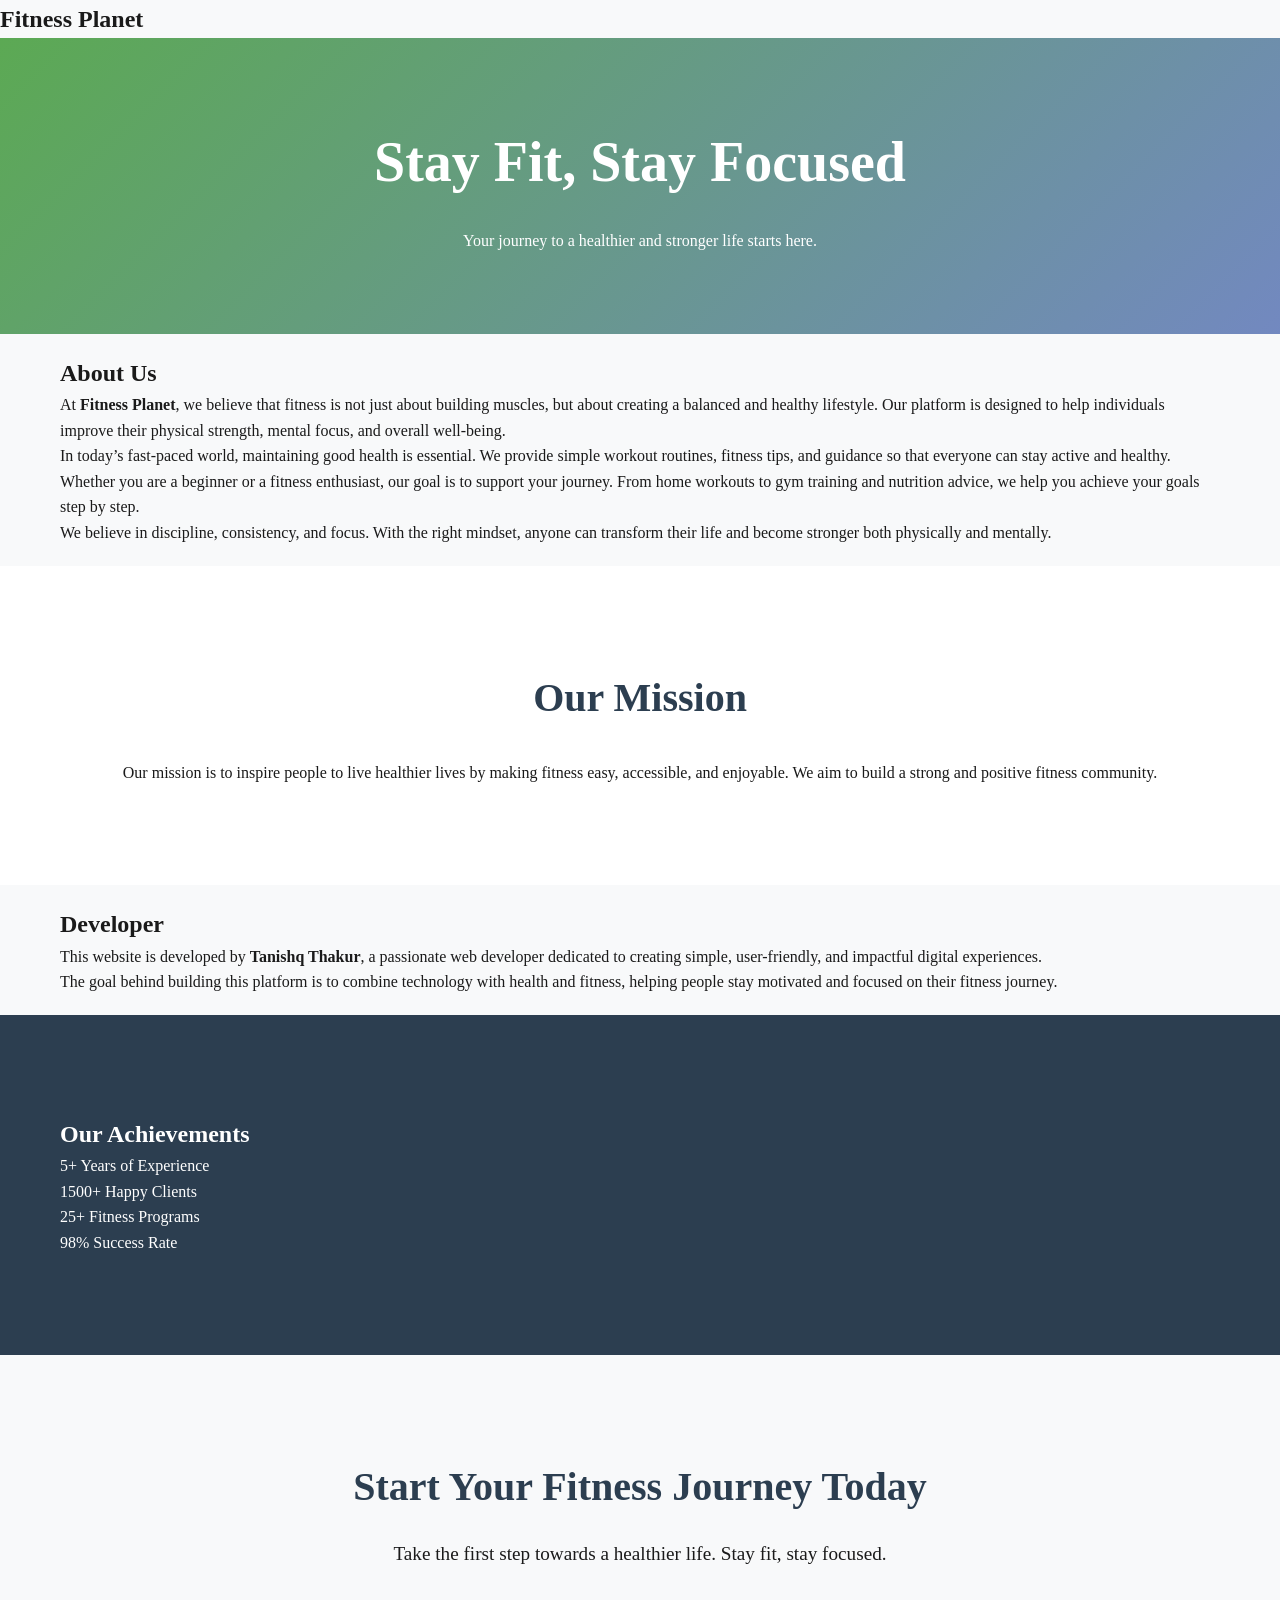
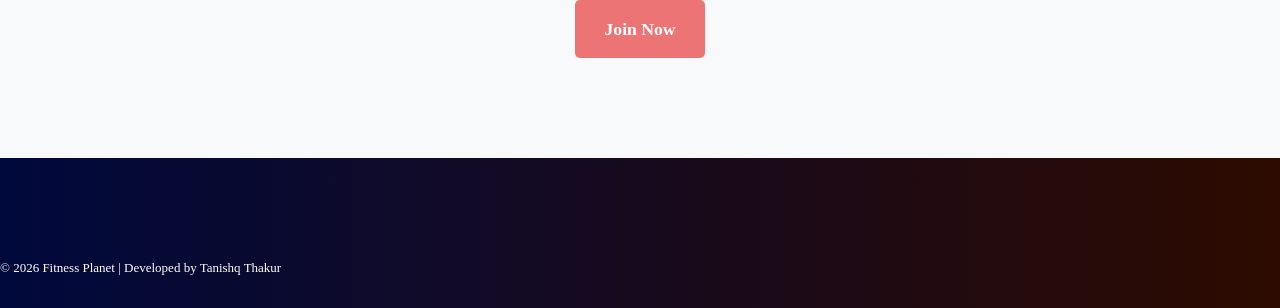
<file: about.html>
<!DOCTYPE html>
<html lang="en">
<head>
  <meta charset="UTF-8">
  <meta name="viewport" content="width=device-width, initial-scale=1.0">
  <title>Fitness Planet - About Us</title>

  <!-- External CSS -->
  <link rel="stylesheet" href="about.css">
  <link rel="stylesheet" href="navbar.css">
  <link rel="stylesheet" href="footer.css">

  <link rel="icon" href="pictures/Fitness.png">
</head>

<body>

  <!-- Navbar -->
  <nav class="navbar">
    <h2>Fitness Planet</h2>
  </nav>

  <!-- Header -->
  <header class="header">
    <div class="header-content">
      <h1>Stay Fit, Stay Focused</h1>
      <p>Your journey to a healthier and stronger life starts here.</p>
    </div>
  </header>

  <!-- About Section -->
  <section class="about">
    <div class="container">
      <h2>About Us</h2>

      <p>
        At <b>Fitness Planet</b>, we believe that fitness is not just about building muscles,
        but about creating a balanced and healthy lifestyle. Our platform is designed to help
        individuals improve their physical strength, mental focus, and overall well-being.
      </p>

      <p>
        In today’s fast-paced world, maintaining good health is essential. We provide simple
        workout routines, fitness tips, and guidance so that everyone can stay active and healthy.
      </p>

      <p>
        Whether you are a beginner or a fitness enthusiast, our goal is to support your journey.
        From home workouts to gym training and nutrition advice, we help you achieve your goals step by step.
      </p>

      <p>
        We believe in discipline, consistency, and focus. With the right mindset,
        anyone can transform their life and become stronger both physically and mentally.
      </p>
    </div>
  </section>

  <!-- Mission -->
  <section class="mission">
    <div class="container">
      <h2>Our Mission</h2>
      <p>
        Our mission is to inspire people to live healthier lives by making fitness easy,
        accessible, and enjoyable. We aim to build a strong and positive fitness community.
      </p>
    </div>
  </section>

  <!-- Developer Section -->
  <section class="developer">
    <div class="container">
      <h2>Developer</h2>
      <p>
        This website is developed by <b>Tanishq Thakur</b>, a passionate web developer
        dedicated to creating simple, user-friendly, and impactful digital experiences.
      </p>

      <p>
        The goal behind building this platform is to combine technology with health and fitness,
        helping people stay motivated and focused on their fitness journey.
      </p>
    </div>
  </section>

  <!-- Stats -->
  <section class="stats">
    <div class="container">
      <h2>Our Achievements</h2>
      <p>5+ Years of Experience</p>
      <p>1500+ Happy Clients</p>
      <p>25+ Fitness Programs</p>
      <p>98% Success Rate</p>
    </div>
  </section>

  <!-- CTA -->
  <section class="cta">
    <div class="container">
      <h2>Start Your Fitness Journey Today</h2>
      <p>
        Take the first step towards a healthier life. Stay fit, stay focused.
      </p>
      <a href="signin.html" class="btn">Join Now</a>
    </div>
  </section>

  <!-- Footer -->
  <footer class="footer">
    <p>© 2026 Fitness Planet | Developed by Tanishq Thakur</p>
  </footer>

</body>
</html>
</file>
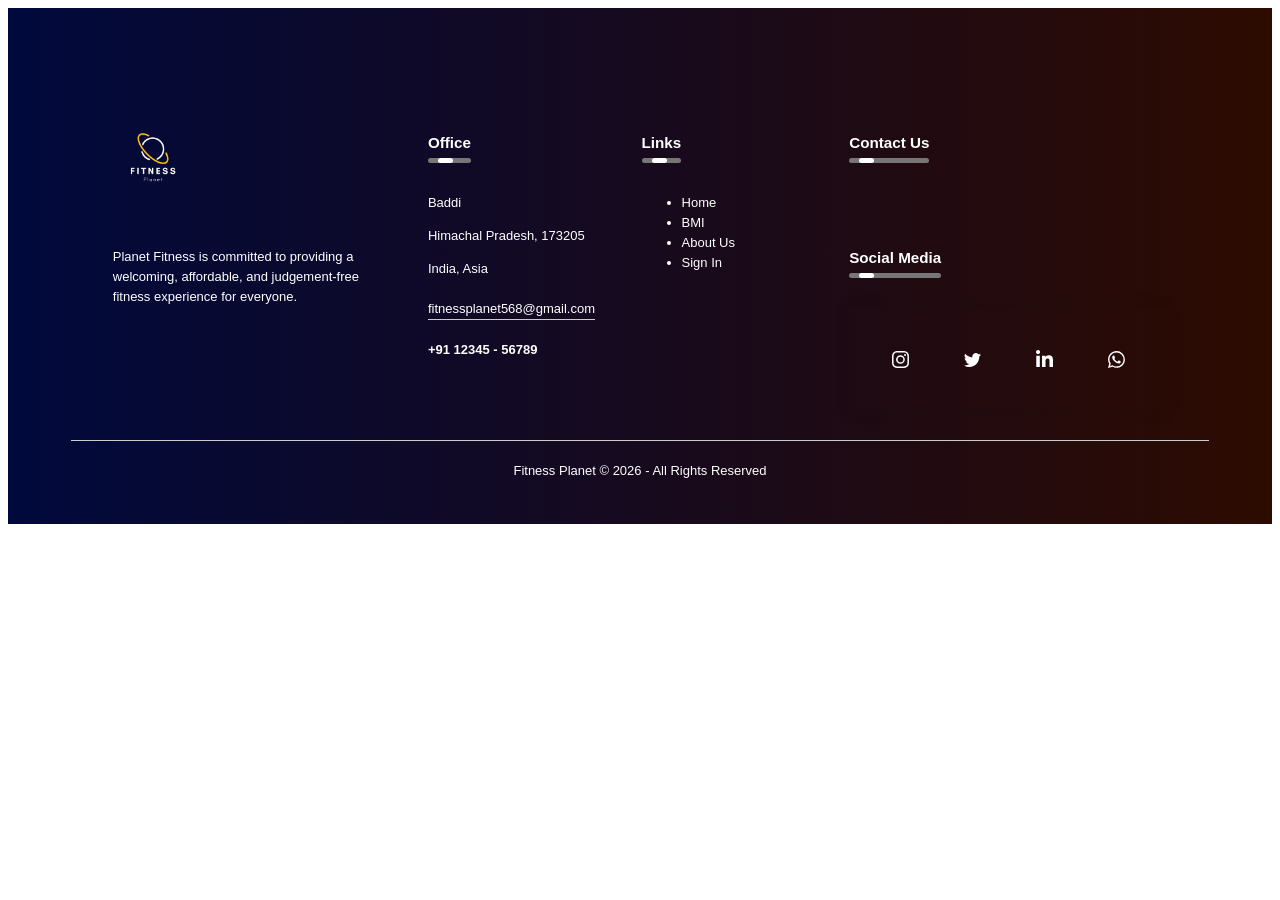
<file: footer.html>
<!DOCTYPE html>
<html lang="en">
<head>
    <meta charset="UTF-8">
    <meta name="viewport" content="width=device-width, initial-scale=1.0">
    <title>Footer</title>
    <link rel="stylesheet" href="footer.css">
    <link rel="shortcut icon" href="pictures/Fitness.png" type="image/x-icon">
</head>
<body>
                <!-- ------------------------------FOOTER----------------------------->
                <footer>
                    <div class="row">
                        <div class="col">
                            <img src="pictures/image_transparent.png" class="logoo">
                            <p>Planet Fitness is committed to providing a welcoming, affordable, and judgement-free fitness
                                experience for everyone.</p>
                        </div>
                        <div class="col">
                            <h3>Office <div class="underline"><span></span></div>
                            </h3>
                            <p>Baddi</p>
                            <p>Himachal Pradesh, 173205</p>
                            <p>India, Asia</p>
                            <p class="emailid">fitnessplanet568@gmail.com</p>
                            <h4>+91 12345 - 56789</h4>
                        </div>
                        <div class="col">
                            <h3>Links <div class="underline"><span></span></div>
                            </h3>
                            <ul>
                                <li><a href="index.html">Home</a></li>
                                <li><a href="index.html#bmi-section">BMI</a></li>
                                <li><a href="about.html">About Us</a></li>
                                <li><a href="signin.html">Sign In</a></li>
                            </ul>
                        </div>
                        <div class="col">
                            <a href="contact.html" style="text-decoration: none; color: inherit;"><h3>Contact Us
                                <div class="underline"><span></span></div>
                                </h3>
                            </a>
                            <br><br>
                            <h3>Social Media
                                <div class="underline"><span></span>
                                </div>
                            </h3>
                            <div class="card1">
                                <a href="#" class="socialContainer containerOne">
                                    <svg class="socialSvg instagramSvg" viewBox="0 0 16 16">
                                        <path
                                            d="M8 0C5.829 0 5.556.01 4.703.048 3.85.088 3.269.222 2.76.42a3.917 3.917 0 0 0-1.417.923A3.927 3.927 0 0 0 .42 2.76C.222 3.268.087 3.85.048 4.7.01 5.555 0 5.827 0 8.001c0 2.172.01 2.444.048 3.297.04.852.174 1.433.372 1.942.205.526.478.972.923 1.417.444.445.89.719 1.416.923.51.198 1.09.333 1.942.372C5.555 15.99 5.827 16 8 16s2.444-.01 3.298-.048c.851-.04 1.434-.174 1.943-.372a3.916 3.916 0 0 0 1.416-.923c.445-.445.718-.891.923-1.417.197-.509.332-1.09.372-1.942C15.99 10.445 16 10.173 16 8s-.01-2.445-.048-3.299c-.04-.851-.175-1.433-.372-1.941a3.926 3.926 0 0 0-.923-1.417A3.911 3.911 0 0 0 13.24.42c-.51-.198-1.092-.333-1.943-.372C10.443.01 10.172 0 7.998 0h.003zm-.717 1.442h.718c2.136 0 2.389.007 3.232.046.78.035 1.204.166 1.486.275.373.145.64.319.92.599.28.28.453.546.598.92.11.281.24.705.275 1.485.039.843.047 1.096.047 3.231s-.008 2.389-.047 3.232c-.035.78-.166 1.203-.275 1.485a2.47 2.47 0 0 1-.599.919c-.28.28-.546.453-.92.598-.28.11-.704.24-1.485.276-.843.038-1.096.047-3.232.047s-2.39-.009-3.233-.047c-.78-.036-1.203-.166-1.485-.276a2.478 2.478 0 0 1-.92-.598 2.48 2.48 0 0 1-.6-.92c-.109-.281-.24-.705-.275-1.485-.038-.843-.046-1.096-.046-3.233 0-2.136.008-2.388.046-3.231.036-.78.166-1.204.276-1.486.145-.373.319-.64.599-.92.28-.28.546-.453.92-.598.282-.11.705-.24 1.485-.276.738-.034 1.024-.044 2.515-.045v.002zm4.988 1.328a.96.96 0 1 0 0 1.92.96.96 0 0 0 0-1.92zm-4.27 1.122a4.109 4.109 0 1 0 0 8.217 4.109 4.109 0 0 0 0-8.217zm0 1.441a2.667 2.667 0 1 1 0 5.334 2.667 2.667 0 0 1 0-5.334z">
                                        </path>
                                    </svg>
                                </a>
    
                                <a href="#" class="socialContainer containerTwo">
                                    <svg class="socialSvg twitterSvg" viewBox="0 0 16 16">
                                        <path
                                            d="M5.026 15c6.038 0 9.341-5.003 9.341-9.334 0-.14 0-.282-.006-.422A6.685 6.685 0 0 0 16 3.542a6.658 6.658 0 0 1-1.889.518 3.301 3.301 0 0 0 1.447-1.817 6.533 6.533 0 0 1-2.087.793A3.286 3.286 0 0 0 7.875 6.03a9.325 9.325 0 0 1-6.767-3.429 3.289 3.289 0 0 0 1.018 4.382A3.323 3.323 0 0 1 .64 6.575v.045a3.288 3.288 0 0 0 2.632 3.218 3.203 3.203 0 0 1-.865.115 3.23 3.23 0 0 1-.614-.057 3.283 3.283 0 0 0 3.067 2.277A6.588 6.588 0 0 1 .78 13.58a6.32 6.32 0 0 1-.78-.045A9.344 9.344 0 0 0 5.026 15z">
                                        </path>
                                    </svg> </a>
    
                                <a href="#" class="socialContainer containerThree">
                                    <svg class="socialSvg linkdinSvg" viewBox="0 0 448 512">
                                        <path
                                            d="M100.28 448H7.4V148.9h92.88zM53.79 108.1C24.09 108.1 0 83.5 0 53.8a53.79 53.79 0 0 1 107.58 0c0 29.7-24.1 54.3-53.79 54.3zM447.9 448h-92.68V302.4c0-34.7-.7-79.2-48.29-79.2-48.29 0-55.69 37.7-55.69 76.7V448h-92.78V148.9h89.08v40.8h1.3c12.4-23.5 42.69-48.3 87.88-48.3 94 0 111.28 61.9 111.28 142.3V448z">
                                        </path>
                                    </svg>
                                </a>
    
                                <a href="#" class="socialContainer containerFour">
                                    <svg class="socialSvg whatsappSvg" viewBox="0 0 16 16">
                                        <path
                                            d="M13.601 2.326A7.854 7.854 0 0 0 7.994 0C3.627 0 .068 3.558.064 7.926c0 1.399.366 2.76 1.057 3.965L0 16l4.204-1.102a7.933 7.933 0 0 0 3.79.965h.004c4.368 0 7.926-3.558 7.93-7.93A7.898 7.898 0 0 0 13.6 2.326zM7.994 14.521a6.573 6.573 0 0 1-3.356-.92l-.24-.144-2.494.654.666-2.433-.156-.251a6.56 6.56 0 0 1-1.007-3.505c0-3.626 2.957-6.584 6.591-6.584a6.56 6.56 0 0 1 4.66 1.931 6.557 6.557 0 0 1 1.928 4.66c-.004 3.639-2.961 6.592-6.592 6.592zm3.615-4.934c-.197-.099-1.17-.578-1.353-.646-.182-.065-.315-.099-.445.099-.133.197-.513.646-.627.775-.114.133-.232.148-.43.05-.197-.1-.836-.308-1.592-.985-.59-.525-.985-1.175-1.103-1.372-.114-.198-.011-.304.088-.403.087-.088.197-.232.296-.346.1-.114.133-.198.198-.33.065-.134.034-.248-.015-.347-.05-.099-.445-1.076-.612-1.47-.16-.389-.323-.335-.445-.34-.114-.007-.247-.007-.38-.007a.729.729 0 0 0-.529.247c-.182.198-.691.677-.691 1.654 0 .977.71 1.916.81 2.049.098.133 1.394 2.132 3.383 2.992.47.205.84.326 1.129.418.475.152.904.129 1.246.08.38-.058 1.171-.48 1.338-.943.164-.464.164-.86.114-.943-.049-.084-.182-.133-.38-.232z">
                                        </path>
                                    </svg>
                                </a>
                            </div>
    
    
                        </div>
                    </div>
                    <hr>
                    <p class="copyright">Fitness Planet © 2026 - All Rights Reserved</p>
                </footer>
    
                <!-- ------------------------------FOOTER ENDS------------------------------->
</body>
</html>
</file>
<file: about.css>
:root {
  --primary: #ec7474;
  --secondary: #2C3E50;
  --light: #f8f9fa;
  --dark: #1a1a1a;
  --accent: #FF5722;
  --text-color: var(--dark);
  --bg-color: var(--light);
  --card-bg: white;
  --team-name-color: var(--secondary);
  --team-bio-color: #666;
  --header-gradient: linear-gradient(135deg, rgba(76, 175, 80, 0.9) 0%, rgba(33, 150, 243, 0.6) 100%);
}

html {
  transition: all 0.5s ease-in;
}

html.dark {
  --primary-color: #fff;
  --secondary-color: #333;
  --text-color: var(--light);
  --bg-color: #111;
  --card-bg: #222;
  --team-name-color: var(--light);
  --team-bio-color: #ccc;
  --header-gradient: linear-gradient(135deg, rgba(76, 175, 80, 0.6) 0%, rgba(33, 150, 243, 0.4) 100%);
}

html.dark {
  background-color: #111;
  color: var(--primary-color);
}

* {
  margin: 0;
  padding: 0;
  box-sizing: border-box;
  font-family: "montserrat";
}

body {
  background-color: var(--bg-color);
  color: var(--text-color);
  line-height: 1.6;
  transition: background-color 0.5s ease, color 0.5s ease;
  margin: 0;
  padding: 0;
}


#cards-container {
  background-color:black;
  height: 60vh;
  display: flex;
  display: flex;
  justify-content: center;
  align-items: center;
  gap: 70px;
  position: relative;
  z-index: 10;
  padding: 4px;
}

.card {
  background: rgba(255, 255, 255, 0.95);
  border-radius: 20px;
  box-shadow: 0 15px 35px rgba(0, 0, 0, 0.2);
  width: 450px;
  height: 500px;
  overflow: hidden;
  transition: all 0.5s cubic-bezier(0.34, 1.56, 0.64, 1);
  transform-style: preserve-3d;
  perspective: 1000px;
  /* Add these properties to center children */
  display: flex;
  justify-content: center;
  align-items: center;
}

.card:hover {
  transform: translateY(-15px) rotateX(5deg);
  box-shadow: 0 25px 50px rgba(0, 0, 0, 0.3);
}

.card::before {
  content: '';
  position: absolute;
  top: -50%;
  left: -50%;
  width: 200%;
  height: 200%;
  background: linear-gradient(45deg, transparent, rgba(255, 255, 255, 0.3), transparent);
  transform: rotate(45deg);
  transition: 0.8s;
  opacity: 0;
}

.card:hover::before {
  animation: shine 1.5s;
}

.profile-image {
  /* Increase dimensions to something more visible */
  height: 500px;
  width: 500px;
  /* Optional: add a border or styling to the container */
  overflow: hidden;
}

.profile-image img {
  /* Make the image fill its container */
  width: 100%;
  height: 100%;
  object-fit: cover; /* This keeps the image proportional */
}

.overlay {
  position: absolute;
  top: 0;
  left: 0;
  height: 100%;
  width: 100%;
  background: var(--header-gradient);
  padding: 20px;
  opacity: 0;
  transition: opacity 0.4s ease;
  display: flex;
  flex-direction: column;
  justify-content: flex-end;
  overflow: hidden; /* Prevent content from overflowing */
}

.overlay h4 {
  color: white;
  font-size: 40px;
  text-transform: uppercase;
  margin-bottom: 20px;
  font-weight: 800;
  overflow: hidden;
  text-overflow: ellipsis; /* Add ellipsis for overflowing text */
  white-space: normal; /* Allow text to wrap */
}

.overlay p {
  color: white;
  font-size: 18px;
  overflow: hidden;
  text-overflow: ellipsis; /* Add ellipsis for overflowing text */
  display: -webkit-box;
  -webkit-line-clamp: 3; /* Limit to 3 lines */
  -webkit-box-orient: vertical;
  white-space: normal; /* Allow text to wrap */
}


.card:hover .overlay {
  opacity: 1;
  background: var(--header-gradient);
}

.card:hover {
  transform: rotate3d(-1, 1, 0, 20deg);
}

.container {
  max-width: 1200px;
  margin:auto;
  padding: 20px;
}

header {
  text-align: center;
  padding: 80px 20px;
  background-color: var(--primary);
  color: white;
  position: relative;
  overflow: hidden;
}

header::before {
  content: "";
  position: absolute;
  top: 0;
  left: 0;
  width: 100%;
  height: 100%;
  background: var(--header-gradient);
  z-index: 1;
  transition: background 0.5s ease;
}

.header-content {
  position: relative;
  z-index: 2;
}

h1 {
  font-size: 3.5rem;
  margin-bottom: 20px;
  font-weight: 700;
}

.subtitle {
  font-size: 1.5rem;
  margin-bottom: 30px;
  max-width: 800px;
  margin-left: auto;
  margin-right: auto;
}

.mission {
  padding: 80px 20px;
  text-align: center;
  background-color: var(--card-bg);
  transition: background-color 0.5s ease;
}

.mission h2 {
  font-size: 2.5rem;
  margin-bottom: 30px;
  color: var(--team-name-color);
  transition: color 0.5s ease;
}

.mission-text {
  max-width: 800px;
  margin: 0 auto;
  font-size: 1.2rem;
  margin-bottom: 40px;
  color: var(--text-color);
  transition: color 0.5s ease;
}

.team-role {
  color: var(--primary);
  font-weight: 6000;
  margin-bottom: 25px;
  display: block;
  font-size: larger;
}

.social-links {
  display: flex;
  gap: 10px;
}

.social-icons a {
  display: flex;
  justify-content: center;
  display: inline-flex;
  padding: 10px;
  border: 2px solid #ccc;
  border-radius: 8px;
  font-size: 24px;
  text-decoration: none;
  margin: 0 8px;
  transition: border-color 0.5s ease;
}

html.dark .social-icons a {
  border-color: #444;
}

.social-icons .bxl-twitter {
  color: lightskyblue;
}

.social-icons .bxl-twitter:hover {
  color: rgb(221, 216, 216);
}
.google-icon svg {
  width: 24px;
  height: 24px;
}

.social-icons .bxl-github {
  color: #000000;
}

.social-icons .bxl-github:hover {
  color: #ffffff;
}
.social-icons .bxl-linkedin {
  color: rgb(45, 76, 232);
}

.social-icons .bxl-linkedin:hover {
  color: lightskyblue;
}

.stats {
  padding: 80px 20px;
  background-color: var(--secondary);
  color: white;
  transition: background-color 0.5s ease;
}

html.dark .stats {
  background-color: #222;
}

.stats-grid {
  display: grid;
  grid-template-columns: repeat(auto-fit, minmax(200px, 1fr));
  gap: 30px;
  text-align: center;
}

.stat-item h3 {
  font-size: 3rem;
  margin-bottom: 10px;
  color: var(--primary);
}

.stat-item p {
  font-size: 1.2rem;
}

.cta {
  padding: 80px 20px;
  text-align: center;
  background-color: var(--bg-color);
  transition: background-color 0.5s ease;
}

.cta h2 {
  font-size: 2.5rem;
  margin-bottom: 20px;
  color: var(--team-name-color);
  transition: color 0.5s ease;
}

.cta p {
  max-width: 700px;
  margin: 0 auto 30px;
  font-size: 1.2rem;
  color: var(--text-color);
  transition: color 0.5s ease;
}

.btn {
  display: inline-block;
  padding: 15px 30px;
  background-color: var(--primary);
  color: white;
  text-decoration: none;
  border-radius: 5px;
  font-weight: 600;
  font-size: 1.1rem;
  transition: background-color 0.3s ease, transform 0.3s ease;
}

.btn:hover {
  background-color: #f45c5c;
  color: #111;
  transform: translateY(-3px);
}

/* Dark mode toggle button - add this to your HTML */
.dark-mode-toggle {
  position: fixed;
  top: 20px;
  right: 20px;
  z-index: 1000;
  background-color: var(--card-bg);
  color: var(--text-color);
  border: none;
  border-radius: 50%;
  width: 50px;
  height: 50px;
  cursor: pointer;
  display: flex;
  justify-content: center;
  align-items: center;
  font-size: 24px;
  box-shadow: 0 2px 10px rgba(0, 0, 0, 0.1);
  transition: background-color 0.5s ease, color 0.5s ease;
}

.counter {
  font-size: 3rem;
  font-weight: bold;
  color: var(--primary);
  transition: color 0.5s ease;
}

@media (max-width: 768px) {
h1 {
    font-size: 2.5rem;
}

h2 {
    font-size: 2rem;
}

.overlay h4 {
    font-size: 24px; /* Smaller font size on mobile */
}

.overlay p {
    font-size: 14px; /* Smaller font size on mobile */
}

.mission-text {
    font-size: 1rem;
}
}

@media (max-width: 480px) {
h1 {
    font-size: 2rem;
}

h2 {
    font-size: 1.5rem;
}

.overlay h4 {
    font-size: 20px;
}
}

@media (max-width: 768px) {
#cards-container {
    flex-direction: column;
    height: auto;
    padding: 40px 0;
}

.card {
    width: 85%;
    height: 350px;
    margin: 15px auto;
}
}

/* Global text overflow prevention */
p, h1, h2, h3, h4, h5, h6, span, a {
overflow-wrap: break-word;
word-wrap: break-word;
word-break: break-word;
hyphens: auto;
}
</file>
<file: navbar.css>
.cursor {
    height: 25px;
    width: 25px;
    background-color: orange;
    border-radius: 50%;
    position: fixed;
    z-index: 99;
}

.cursor-blur {
    height: 300px;
    width: 300px;
    background-color: orange;
    border-radius: 50%;
    position: fixed;
    z-index: 99;
}

#nav {
    height: 100px;
    width: 100%;
    background-color: hsla(0, 0%, 0%, 0);
    filter: progid: DXImageTransform.Microsoft.gradient(startColorstr="#4A4112", endColorstr="#FBE9D7", GradientType=1);
    display: flex;
    align-items: center;
    justify-content: space-between;
    padding: 0 50px;
    position: fixed;
    gap:50px;
    top: 0; /* Ensure it stays at the top */
    left: 0;
    z-index: 1000; /* Ensures it is above everything */
}

.navb {
    position: relative;
    display: flex;
    align-items: center;
    margin-left: 50px;
    padding-right: 0%;
}

.navbar img {
    height: 40px !important; /* Force smaller height */
    width: 40px !important; /* Force smaller width */
    padding: 5px !important;
    margin: 5px !important;
}

#nav img {
    height: 120px;
    width: 120px;
    border-radius: 10px;
    padding: 25px;
    margin: 10px;
}

#nav h4 {
    text-transform: uppercase;
    font-weight: 500;
}

.navbar a {
    position: relative;
    font-size: 15px;
    color: #fff;
    font-weight: 500;
    text-decoration: none;
    margin-left: 40px;
    transition: all 0.9s;
    margin-right: 50px;
}

.navbar a:hover {
    color: #f6f0f099;
}

.navbar a::before {
    content: '';
    position: absolute;
    top: 100%;
    left: 0;
    width: 0;
    height: 2px;
    background: #fff;
    transition: 0.9s;
}

.navbar a:hover::before {
    width: 100%;
    background-color: #cdc7c7b1;
}


@media (max-width: 768px) {
    #nav {
        flex-direction: column;
        gap: 10px;
        padding: 10px;
        height: auto;
    }

    .navb {
        flex-direction: column;
        align-items: center;
        margin-left: 0;
    }

    .navbar a {
        margin: 10px 0;
    }

    #nav img {
        height: 100px;
        width: 100px;
    }
}
</file>
<file: footer.css>
footer{
    font-family: 'Segoe UI', Tahoma, Geneva, Verdana, sans-serif;
    box-sizing: border-box;
    width: 100%;
    /* height: 200px; */
    /* position: absolute; */
    bottom: 0;
    background: linear-gradient(to right, #00093c, #2d0b00);
    color: #fff;
    padding: 100px 0 30px;
    /* border-top-left-radius: 125px; */
    font-size: 13px;
    line-height: 20px;
}

.row{
    width: 85%;
    margin: auto;
    display: flex;
    flex-wrap: wrap;
    align-items: flex-start;
    justify-content: space-between;
}

.col{
    flex-basis: 25%;
    padding: 10px;
}

.col:nth-child(2), .col:nth-child(3){
    flex-basis: 15%;
}

.logoo{
    width: 80px;
    margin-bottom: 30px;
}

.col h3{
    width: fit-content;
    margin-bottom: 40px;
    position: relative;
}

.emailid{
    width: fit-content;
    border-bottom: 1px solid #ccc;
    margin: 20px 0;
}

ul li a{
    text-decoration: none;
    color: #fff;
}

hr{
    width: 90%;
    border: 0;
    border-bottom: 1px solid #ccc;
    margin: 20px auto;
}
.copyright{
    text-align: center;
}

.underline{
    width: 100%;
    height: 5px;
    background: #767676;
    border-radius: 3px;
    position: absolute;
    top: 25px;
    left: 0;
    overflow: hidden;
}

.underline span{
    width: 15px;
    height: 100%;
    background: #fff;
    border-radius: 3px;
    position: absolute;
    top: 0;
    left: 10px;
    animation: moving 2s linear infinite;
}

/* From Uiverse.io by vinodjangid07 */ 
.card1 {
    width: fit-content;
    height: fit-content;
    background-color: transparent;
    display: flex;
    align-items: center;
    justify-content: center;
    padding: 25px 25px;
    gap: 20px;
    box-shadow: 0px 0px 20px rgba(0, 0, 0, 0.055);
  }
  
  /* for all social containers*/
  .socialContainer {
    width: 52px;
    height: 52px;
    display: flex;
    align-items: center;
    justify-content: center;
    overflow: hidden;
    transition-duration: .3s;
  }
  /* instagram*/
  .containerOne:hover {
    background-color: #d62976;
    transition-duration: .3s;
  }
  /* twitter*/
  .containerTwo:hover {
    background-color: #00acee;
    transition-duration: .3s;
  }
  /* linkdin*/
  .containerThree:hover {
    background-color: #0072b1;
    transition-duration: .3s;
  }
  /* Whatsapp*/
  .containerFour:hover {
    background-color: #128C7E;
    transition-duration: .3s;
  }
  
  .socialContainer:active {
    transform: scale(0.9);
    transition-duration: .3s;
  }
  
  .socialSvg {
    width: 17px;
  }
  
  .socialSvg path {
    fill: rgb(255, 255, 255);
  }
  
  .socialContainer:hover .socialSvg {
    animation: slide-in-top 0.3s both;
  }
  
  @keyframes slide-in-top {
    0% {
      transform: translateY(-50px);
      opacity: 0;
    }
  
    100% {
      transform: translateY(0);
      opacity: 1;
    }
  }
  
  

@keyframes moving{
    0%{
        left: -20px;
    }
    100%{
        left: 100%;
    }
}

@media (max-width: 700px){
    footer{
        bottom: unset;
    }
    .col{
        flex-basis: 100%;
    }
    .col:nth-child(2), .col:nth-child(3){
        flex-basis: 100%;
    }
    
}
</file>
